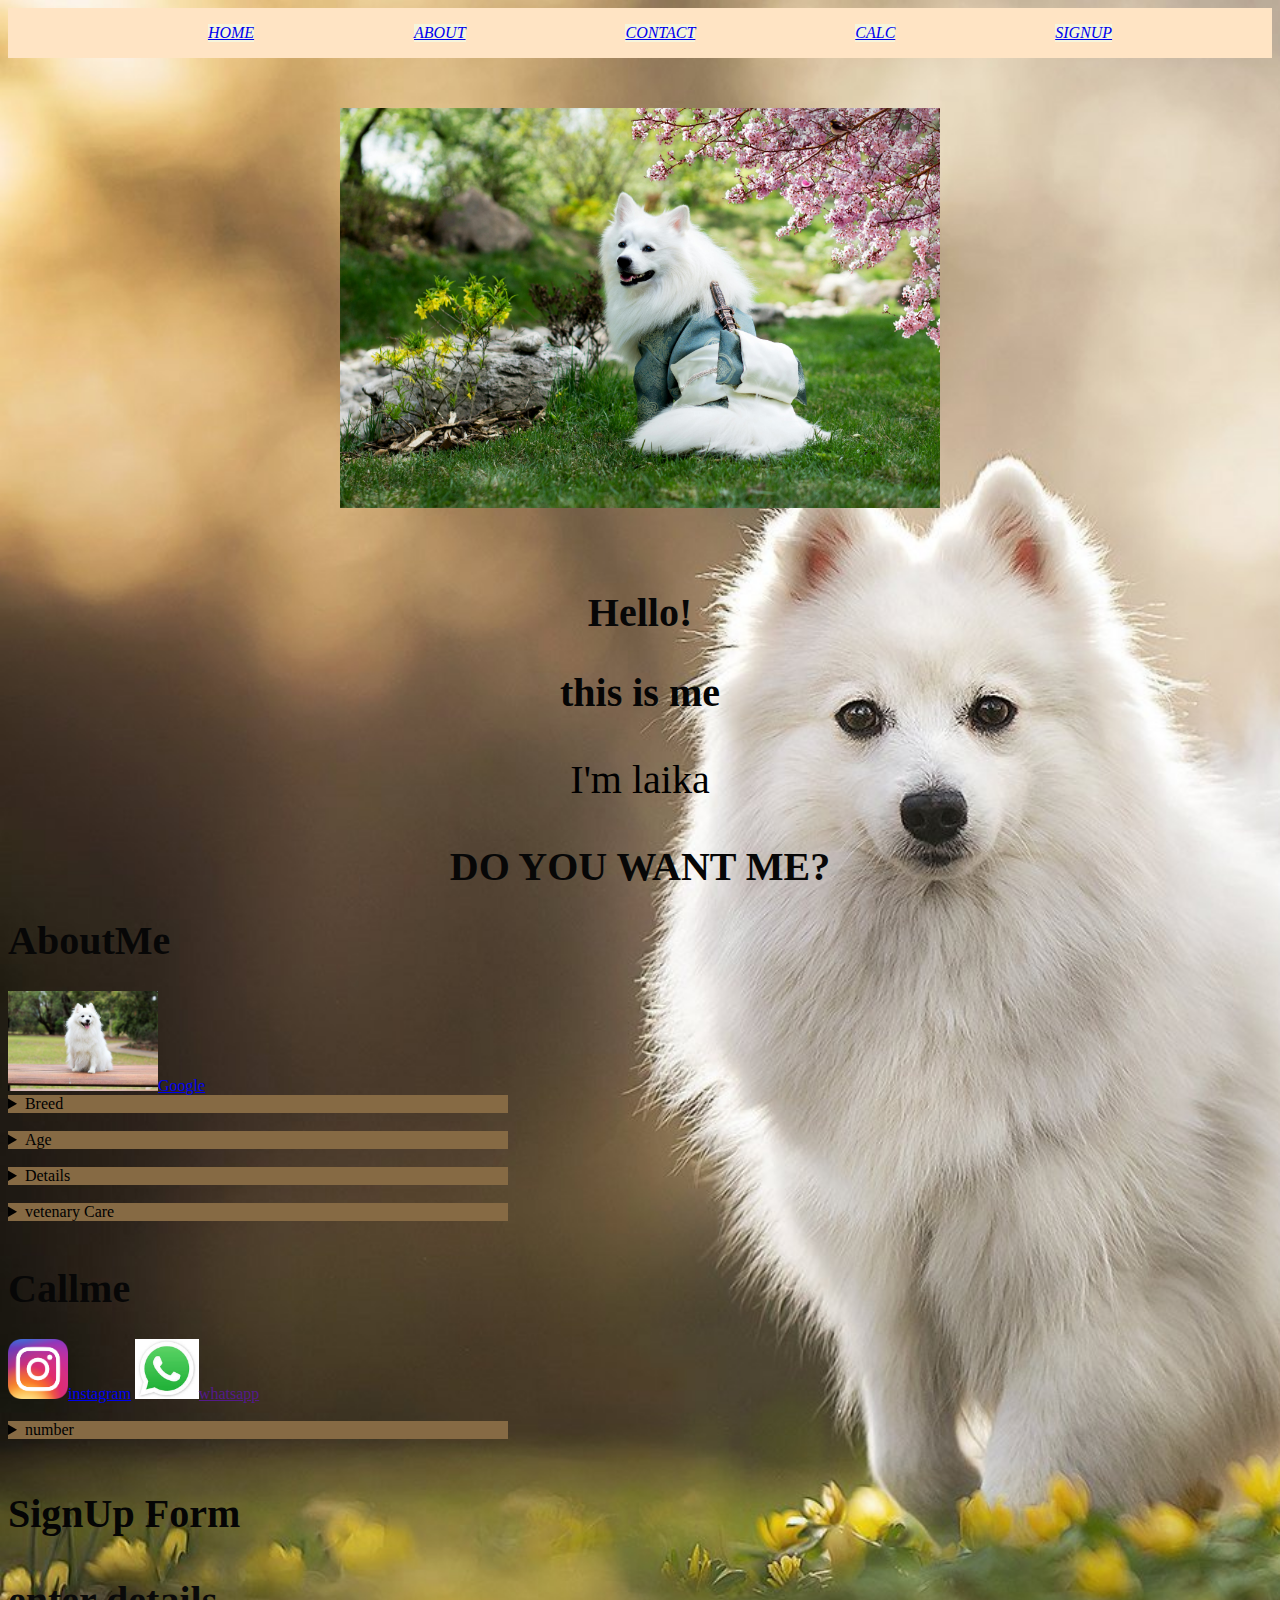
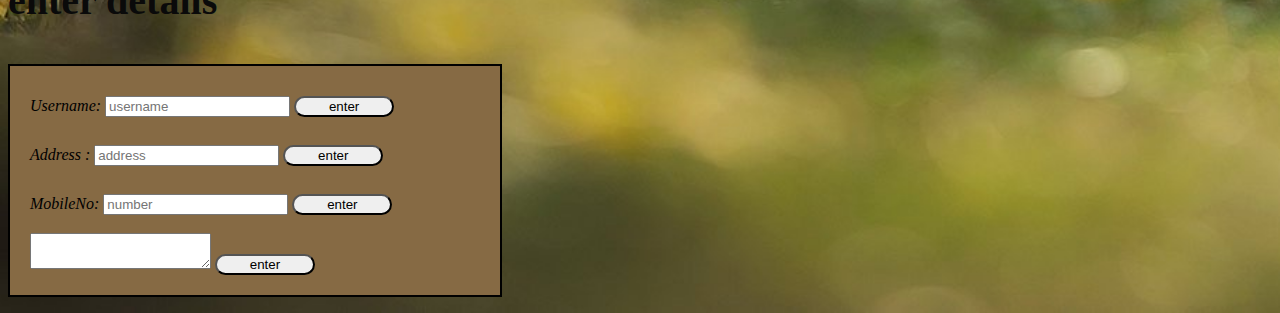
<file: index.html>
<html>

<head>
    <title>
        Hi,I'm Athulya
    </title>
    <link rel="stylesheet" href="style.css" </head>

<body bgcolor="beige">
    <div class="navbar">
        <ul>
            <a href="#home">
                <li class="list1">HOME</li>
            </a>
            <a href="#about">
                <li class="list">ABOUT</li>
            </a>
            <a href="#contact">
                <li class="list2">CONTACT</li>
            </a>
            <a href="./calculator.html">
                 <li class="calc">CALC</li>
               
            </a>
             <a href="#signup">
                <li class="listitem">SIGNUP</li>
            </a>
           
            

        </ul>
    </div>
    <div class="home" id="home"></div>
    <center><a href="https://youtube.com" target="_blank"><img src="q.jpeg" height="400"></a></center>
    </br></br></br>
    <center>
        <h1>Hello!</h1>
    </center>
    <center>
        <h2>this is me</h2>
    </center>
    <center>
        <p>I'm laika</p>
    </center>
    <center>
        <h1>DO YOU WANT ME?</h1>
    </center>


    </div>

    <div class="aboutme" id="aboutme"></div>
    <div class="aboutme">
        <h1>
            AboutMe
        </h1>
        <a href="https://www.google.com/search?client=ubuntu-sn&channel=fs&q=spitz+dog"><img src="f.jpg"height="100">Google</a>
        <details class="details1">
            <summary>
                Breed
            </summary>
            SPITZ

        </details>
        </br>
        <details class="details2">
            <summary>
                Age
            </summary>
            1year
        </details>
        </br>
        <details class="details3">
                    <summary>
                        Details
                    </summary>
                    She is from japan.Imported breed.
        </details>
                </br>
        <details class="details4">
            <summary>
                vetenary Care
            </summary>
            To ensure a healthy and happy life for your Spitz, focus on regular veterinary care, including vaccinations,
            routine checkups, and addressing specific breed health concerns. Also, proper nutrition, grooming, and
            mental stimulation are crucial.


        </details>
        </br>

    </div>
    <div class="callme" id="callme"></div>
    <div class="call me">
        <h1>
            Callme
        </h1>
        <a href="https://www.instagram.com"><img src="In.png"height="60">instagram</a>
        <a href=""https://www.whatsapp.com"><img src="w.jpeg"height="60">whatsapp
        </a>
        <br/><br/>
        <details class="dd">
            <summary>
                number
            </summary>
            9999999999
        </details>
        </br>
    </div>
    <div class="signup" id="signup"></div>
    <h2>
        SignUp Form
    </h2>
    </div>
    <h3>enter details</h3>

    <form>
        <label>
            Username:
        </label>
        <input placeholder="username" />
        <button>enter</button>
        <br />
        <br />
        <label>
            Address :
        </label>
        <input placeholder="address  " />
        <button>enter</button>
        <br /><br />
        <label>
            MobileNo:
        </label>
        <input placeholder="number" />
        <button>enter</button>
        <br /><br />
        <textarea></textarea>
        <button>enter</button>
    </form>
    </div>

</html>
</file>
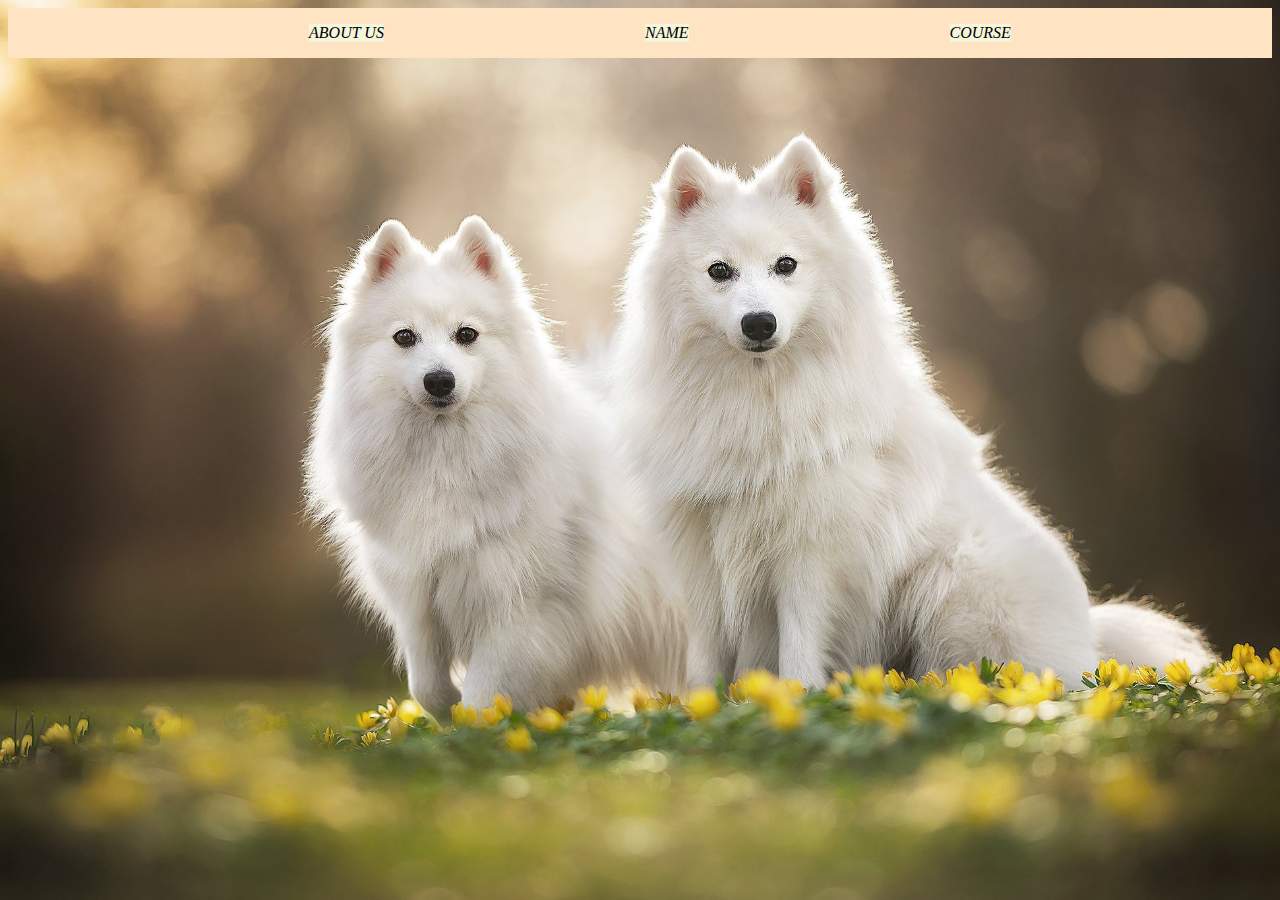
<file: a.html>
<html>

<head>
    <title>
        Hi,I'm Athulya
    </title>
    <link rel="stylesheet" href="style.css" ></head>

<body bgcolor="beige"/>
    </form>
</body>

</html>
<div class="navbar">
    <ul>
        <li class="list">ABOUT US</li>
        <li class="list1">NAME</li>
        <li class="list2">COURSE</li>
    </ul>
</div>
</body>

</html>
</file>
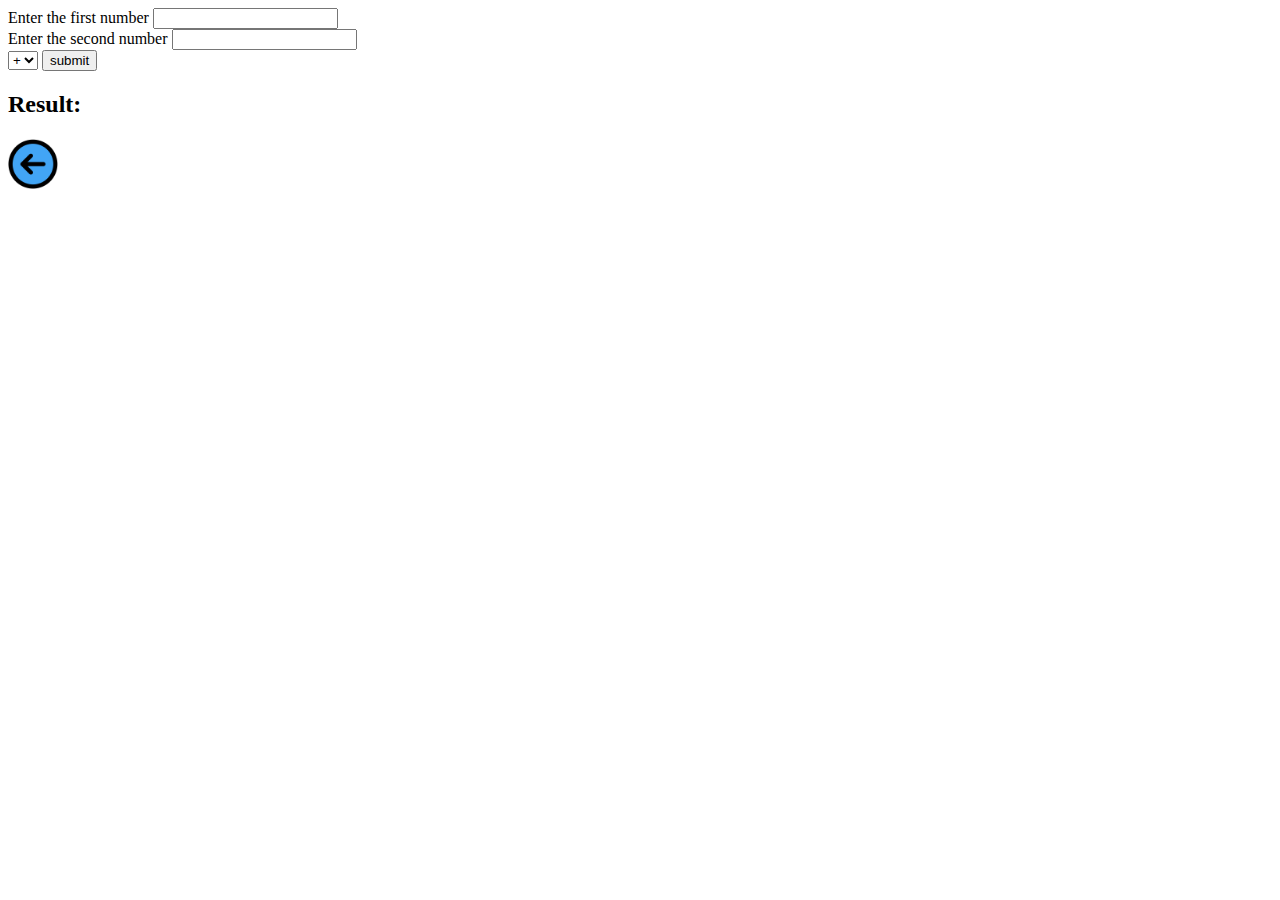
<file: calculator.html>
<html>

<head>
    <title>
        CALCULATOR APP
    </title>

<body>
    <div>
        <form>
            <label>Enter the first number</label>
            <input id="first">
            </br>
            <label>Enter the second number</label>
            <input id="second">
            </br>

            <select id="operator">
                <option>+</option>
                <option>-</option>
                <option>*</option>
                <option>/</option>
            </select>
            <button onclick="calculate()">submit</button>
            <h2>Result:</h2>
            <h1 id="resulttext"></h1>
            <a href="../index.html"><img src="x.png"height="50">
             
            </a>
        </form>
    </div>
    <script>
        function calculate(){
        let no1 = parseInt(document.getElementById("first").value);
        console.log(no1);
        let no2 = parseInt(document.getElementById("second").value);
        console.log(no2);
        let op = document.getElementById("operator").value;
        var result = 0;
        if (op == "+") {
            result=no1+no2;
        }
        else if (op == "-") {
            result=no1-no2;
        }
        else if(op=="*"){
            result=no1*no2;
        }
        else{
            result=no1/no2;
        }
        document.getElementById("resulttext").innerText=result;
        event.preventDefault();
    }
    console.log(no1,op,no2,"=",result);

    </script>

</body>
</head>

</html>
</file>
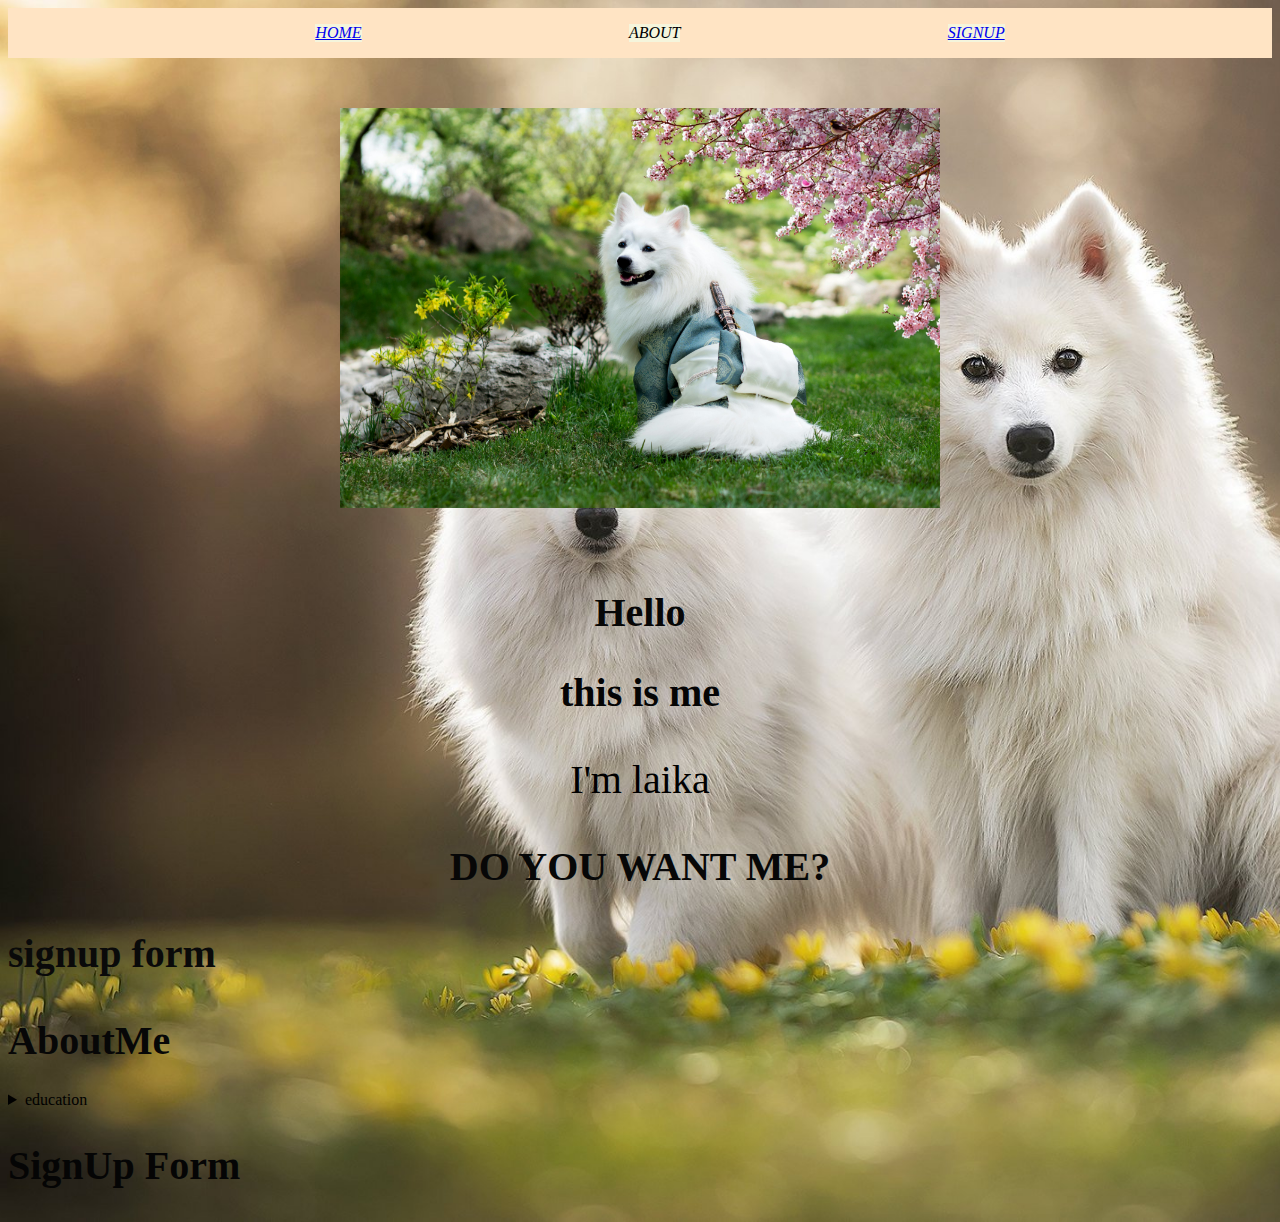
<file: s.html>
<html>
    <head>
        <title>
            Hi,I'm Athulya
        </title>
        <link rel="stylesheet" href="style.css"
    </head>
    <body bgcolor="beige">
        <div class="navbar">
            <ul>
                <a href="#home">
                <li class="listitem">HOME</li>
                </a><li class="list2">ABOUT</li>
        <a href="#signup">
            <li class="listitem">SIGNUP</li>
        </a>
        </ul>
        </div>
        <div class="home" id="home">
        <center><a href="https://youtube.com" target="_blank"><img src="q.jpeg"height="400"></a></center>
        </br></br></br>
        <center><h1>Hello</h1></center>
        <center><h2>this is me</h2></center>
        <center><p>I'm laika</p></center>
        <center><h1>DO YOU WANT ME?</h1></center>
        <h3>signup form</h3>
        </div>
            <div class="aboutme">
                <h1>
                    AboutMe
                </h1>
                <details>
                    <summary>
                        education
                    </summary>
                </details>
            </div>
         <div id="signup">
            <h2>
                SignUp Form
            </h2>
         </div>
</file>
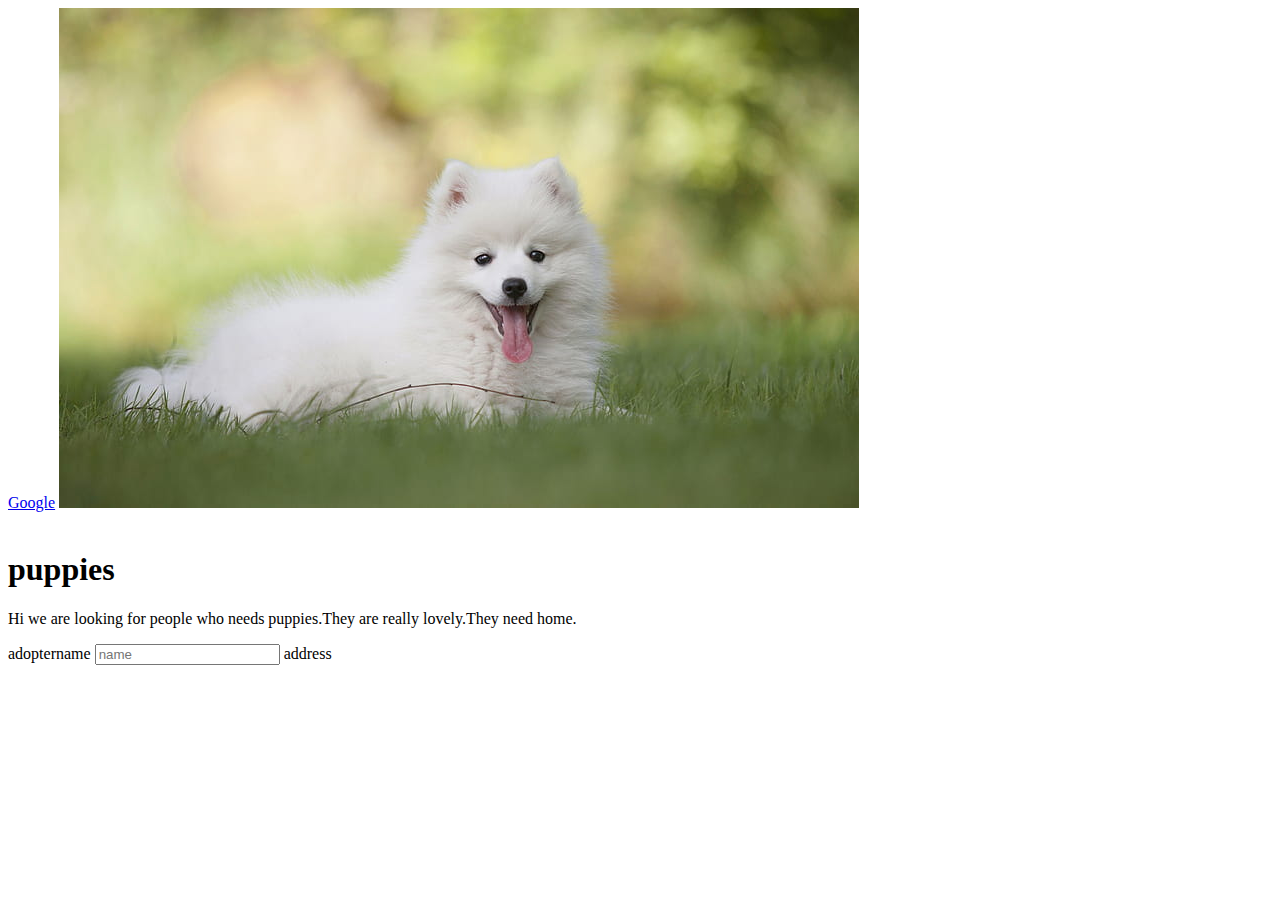
<file: sale.html>
<html>
    <head>
    <title>
        DOG FOR SALE
    </title>
    </head>
    <body>
    <a href="https://www.google.com/search?client=ubuntu-sn&channel=fs&q=spitz+dog">Google</a>
    <img src="h.jpg">
    <br/><br/>
    <h1>puppies</h1>
    <p>
        Hi we are looking for people who needs puppies.They are really lovely.They need home.
    </p>
    <form>
        
        <label>adoptername</label>
        <input placeholder="name"/>
        <label>address</label>
        <input placeholder="address<html>
</file>
<file: style.css>
*{
    scroll-behavior: smooth;
}

body{
    background-image: url(sp.jpg);
    background-color:bisque;
    background-repeat: no-repeat;
    background-size: cover;
    
}
.navbar{
    background-color:bisque;
    display: flex;
    margin-bottom: 50px;
    position:sticky;
    top:0;
    padding:0px;
    background-repeat: no-repeat;
    background-size: cover;
    animation:color 8s;

}
.navbar ul{
    display: flex;
    justify-content: space-evenly;
    width: 100%;
    list-style-type: none;
}
.list{
    background-color:beige;
    font-style: italic;
}
.list1{
    background-color:beige;
    font-style: italic;
}
.list2{
    background-color:beige;
    font-style: italic;
}
.listitem{
    background-color:beige;
    font-style: italic;
}
.calc{
    background-color: beige;
    font-style: italic;
}

h1{
    color:rgb(7, 7, 7);
    font-size:40;
    animation:color 2s;
}
h2{
    color:rgb(5, 5, 5);
    font-size:40;
}
h3{
    color:rgb(10, 10, 10);
    font-size:40;
}
h4{
    color:rgb(2, 2, 2);
    font-size:40;
}
P{
    color:black;
    font-size: 40;
}
.navbar li{
    cursor:pointer;
}
.navbar li:hover{
    transform: translateY(-5px);
    transition: 3s ease;
    color:red
}
img:hover{
transform: scale(110%);
transition:2s ease;
border-radius: 10cm;
border-style:dotted ;
z-index: 1;
}
form{
    background-color:rgb(134, 106, 68);
    border: solid 2px black;
    width: 450px;
    padding: 20px;
   
    justify-content:center;
    align-items:center;
    font-style: oblique;
    background-color:rgb(134, 106, 68);
    animation:s 10s;
}
button{
    margin-top:10px;
    width:100px;
    hieght:100px;
    font: size 20px; ;
    border-radius: 15px;      
                       
}
.aboutme{
    width:500px;

}
 .details1{
    background-color: rgb(134, 106, 68);
   
 }
  .details2{
    background-color:rgb(134, 106, 68);
 }
  .details3{
    background-color:rgb(134, 106, 68) ;
 }
 .details4{
    background-color: rgb(134, 106, 68);
 }
 .dd{
    background-color:rgb(134, 106, 68) ;
    width:500px;
 }
 @keyframes color{
    0%{
        color:black;
        transform: translateY(100px);
    }
    100%{
        background-color:rgb(141, 112, 78);
        transform:translateY(0px);
    }
 }
 
 
 @keyframes s{
    0%{
        color:black;
        transform:translateY(100px);
    }
    100%{
        color:rgb(141, 112, 78);
        tranform:translateY(0px);
    }
 }
</file>
